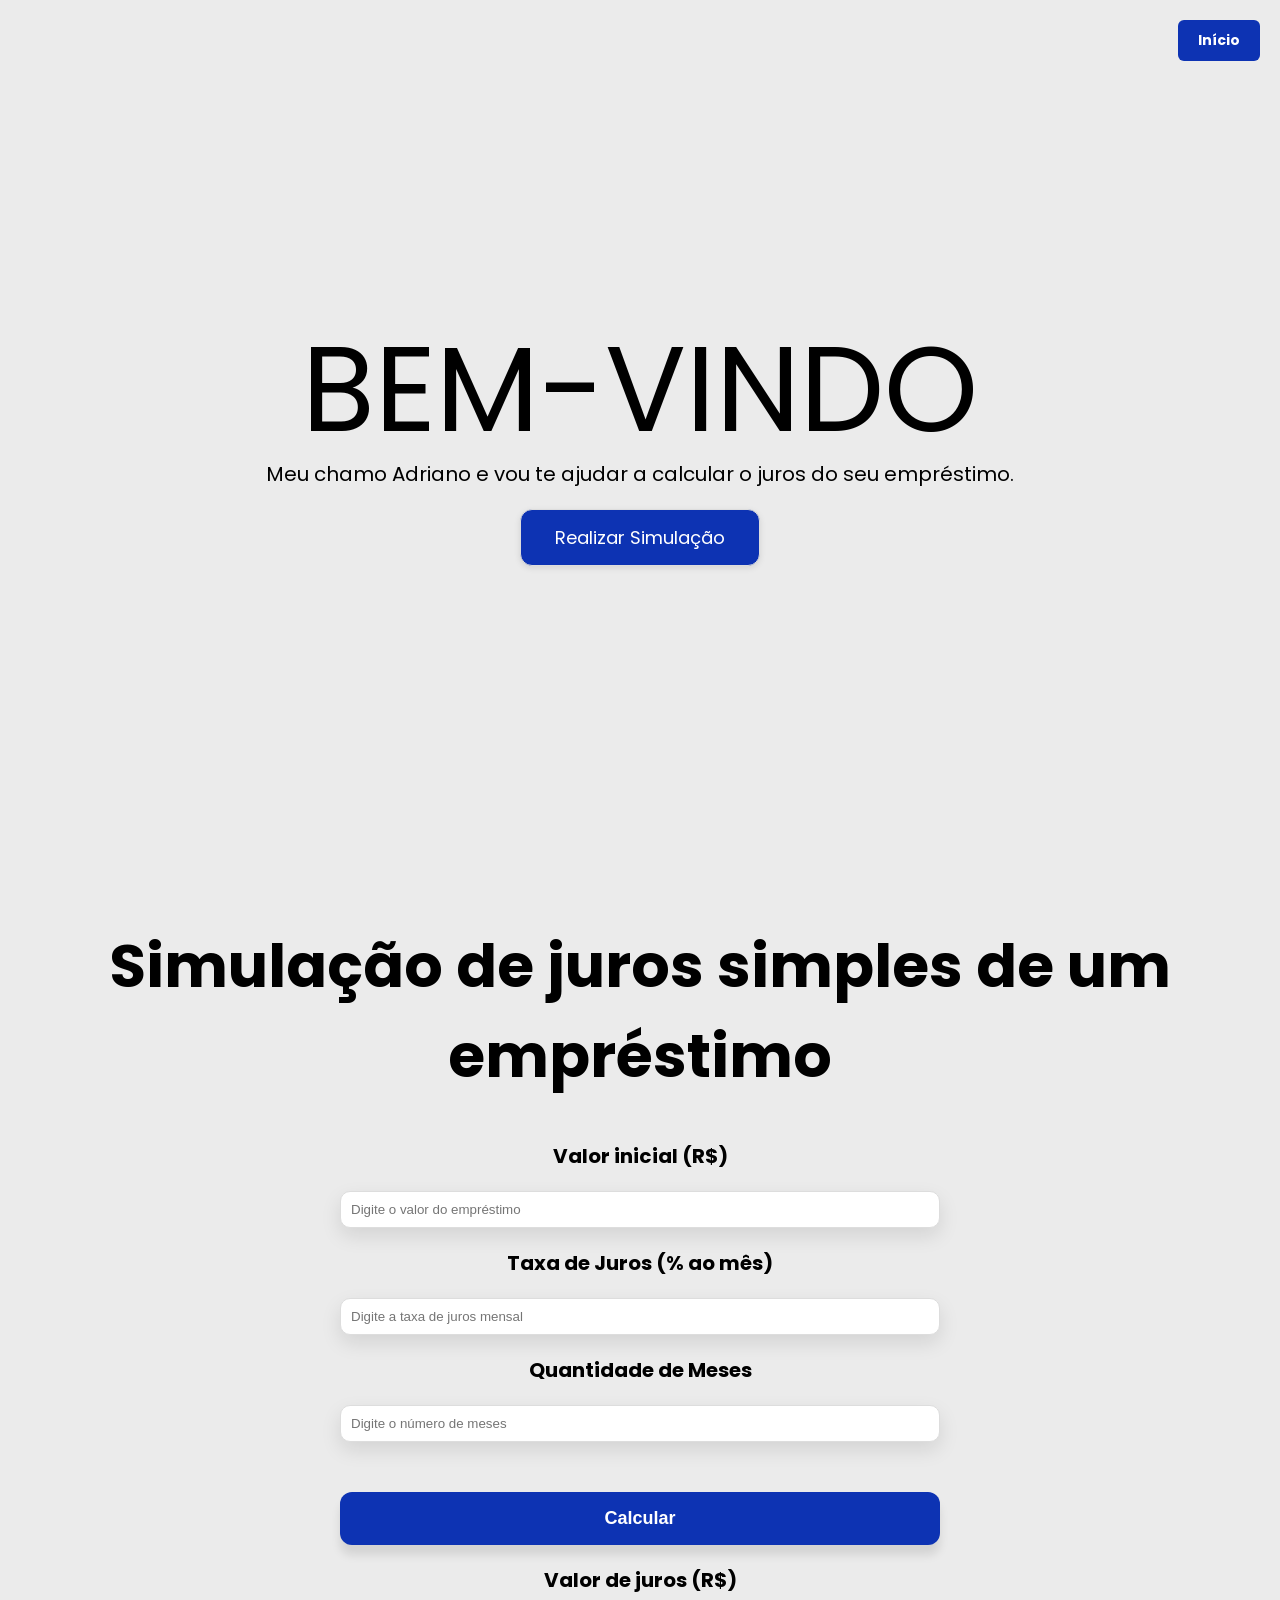
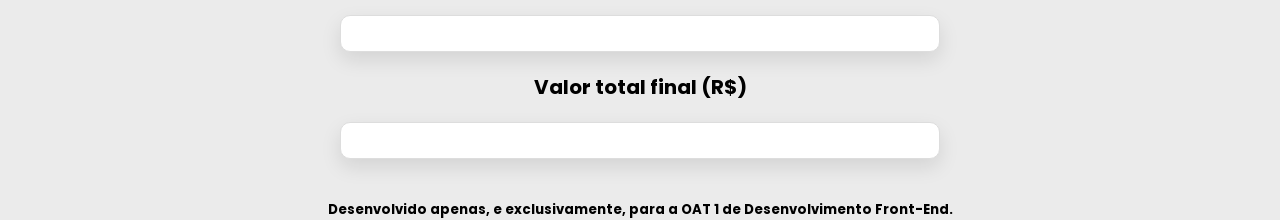
<file: index.html>
<!DOCTYPE html>
<html lang="pt-br">

<head>
    <meta charset="UTF-8">
    <meta name="viewport" content="width=device-width, initial-scale=1.0">
    <link rel="stylesheet" href="style.css">
    <link rel="preconnect" href="https://fonts.googleapis.com">
    <link rel="preconnect" href="https://fonts.gstatic.com" crossorigin>
    <link
        href="https://fonts.googleapis.com/css2?family=Poppins:ital,wght@0,100;0,200;0,300;0,400;0,500;0,600;0,700;0,800;0,900;1,100;1,200;1,300;1,400;1,500;1,600;1,700;1,800;1,900&display=swap"
        rel="stylesheet">
    <title>Juros simples</title>
    <script src="script.js"></script>
</head>

<body>
    <!--1-Título e Subtítulo da página-->
    <section class="inicioPage" id="pageInicial"> <!--Criado para servir de âncora(VOLTAR PARA O INÍCIO)-->
        <header>
            <h1 class="saudacao">
                BEM-VINDO
            </h1>
            <p class="subtitulo">
                Meu chamo Adriano e vou te ajudar a calcular o juros do seu empréstimo.
            </p>
            <nav class="buttonMenu">
                <a href="#simulacao" class="botao1">Realizar Simulação</a> <!--Botão que levará até a parte de SIMULAÇÃO-->
            </nav>
        </header>
    </section>
    <!--2-Conteúdo principal da página-->
    <main>
        <section id="simulacao"> <!--Tem que ser id, pq usei #simulacao como âncora-->
            <h2>Simulação de juros simples de um empréstimo</h2>
            <ul>
                <li>
                    <h4>Valor inicial (R$)</h4>
                    <input type="number" inputmode="decimal" id="valor" placeholder="Digite o valor do empréstimo">
                </li>
                <li>
                    <h4>Taxa de Juros (% ao mês)</h4>
                    <input type="number" inputmode="decimal" id="juros" placeholder="Digite a taxa de juros mensal">
                </li>
                <li>
                    <h4>Quantidade de Meses</h4>
                    <input type="number" inputmode="numeric" id="tempo" placeholder="Digite o número de meses">
                </li>
                <li>
                    <button type="button" onclick="CalcularJuros()" class="buttonCalculo">Calcular</button>
                </li>
                <li>
                    <h4>Valor de juros (R$)</h4>
                    <input type="number" id="jurosFinal" name="jurosFinal" readonly>
                    <!--Readonly (Locais que vão aparecer apenas o resultado)-->
                </li>
                <li>
                    <h4>Valor total final (R$)</h4>
                    <input type="number" id="resultadoFinal" name="resultadoFinal" readonly>
                </li>
                <a href="#pageInicial" class="botaoInicio">Início</a>
            </ul>
        </section>
        </section>
    </main>
    <footer>
        <h5>
            Desenvolvido apenas, e exclusivamente, para a OAT 1 de Desenvolvimento Front-End.
        </h5>
        </foooter>
</body>

</html>
</file>
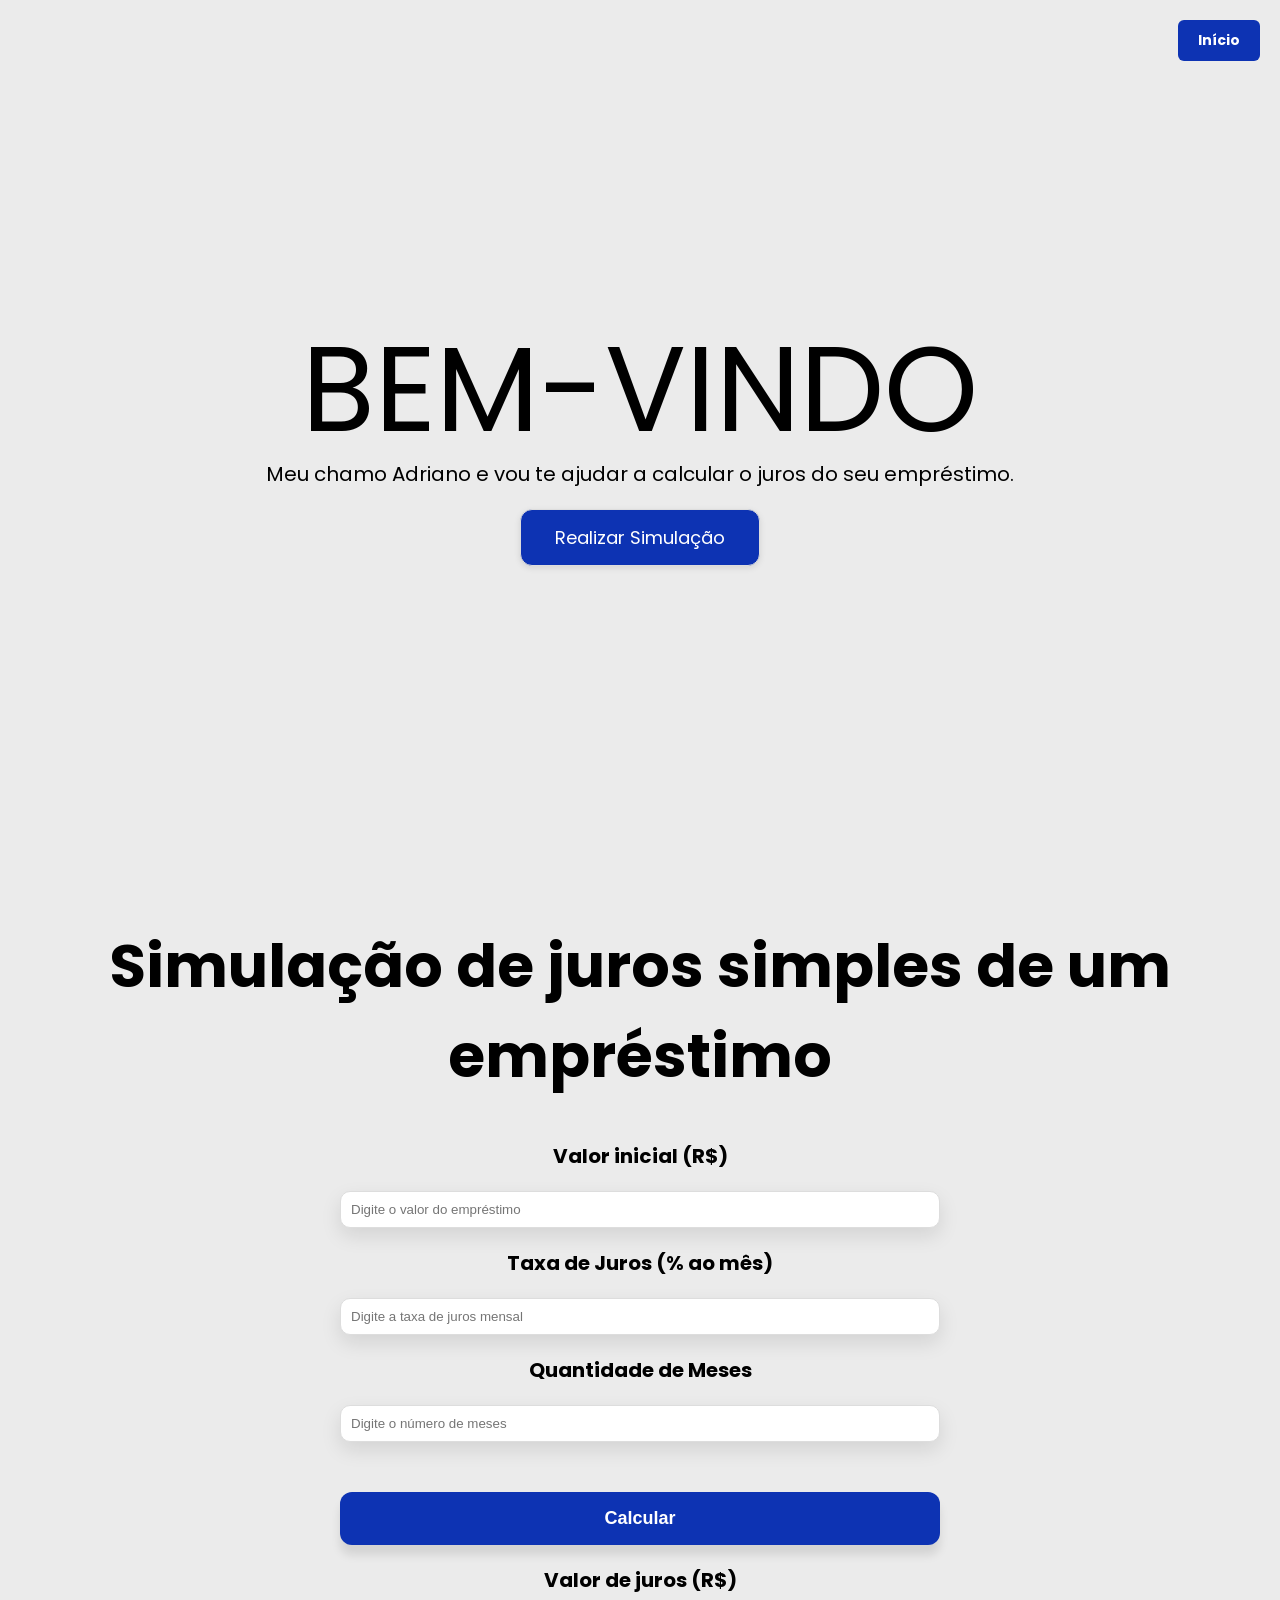
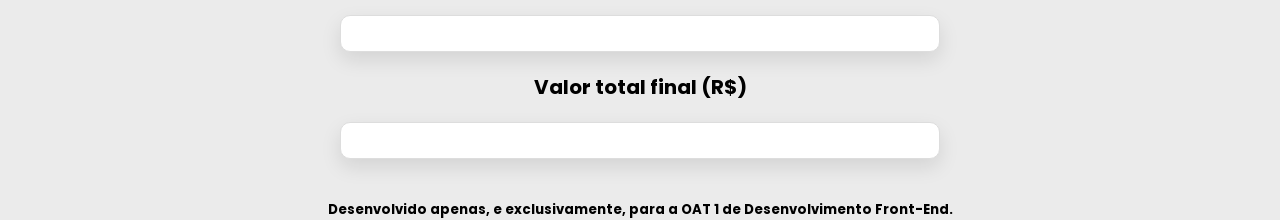
<file: index.html.html>
<!DOCTYPE html>
<html lang="pt-br">

<head>
    <meta charset="UTF-8">
    <meta name="viewport" content="width=device-width, initial-scale=1.0">
    <link rel="stylesheet" href="style.css">
    <link rel="preconnect" href="https://fonts.googleapis.com">
    <link rel="preconnect" href="https://fonts.gstatic.com" crossorigin>
    <link
        href="https://fonts.googleapis.com/css2?family=Poppins:ital,wght@0,100;0,200;0,300;0,400;0,500;0,600;0,700;0,800;0,900;1,100;1,200;1,300;1,400;1,500;1,600;1,700;1,800;1,900&display=swap"
        rel="stylesheet">
    <title>Juros simples</title>
    <script src="script.js"></script>
</head>

<body>
    <!--1-Título e Subtítulo da página-->
    <section class="inicioPage" id="pageInicial"> <!--Criado para servir de âncora(VOLTAR PARA O INÍCIO)-->
        <header>
            <h1 class="saudacao">
                BEM-VINDO
            </h1>
            <p class="subtitulo">
                Meu chamo Adriano e vou te ajudar a calcular o juros do seu empréstimo.
            </p>
            <nav class="buttonMenu">
                <a href="#simulacao" class="botao1">Realizar Simulação</a> <!--Botão que levará até a parte de SIMULAÇÃO-->
            </nav>
        </header>
    </section>
    <!--2-Conteúdo principal da página-->
    <main>
        <section id="simulacao"> <!--Tem que ser id, pq usei #simulacao como âncora-->
            <h2>Simulação de juros simples de um empréstimo</h2>
            <ul>
                <li>
                    <h4>Valor inicial (R$)</h4>
                    <input type="number" id="valor" placeholder="Digite o valor do empréstimo">
                </li>
                <li>
                    <h4>Taxa de Juros (% ao mês)</h4>
                    <input type="number" id="juros" placeholder="Digite a taxa de juros mensal">
                </li>
                <li>
                    <h4>Quantidade de Meses</h4>
                    <input type="number" id="tempo" placeholder="Digite o número de meses">
                </li>
                <li>
                    <button type="button" onclick="CalcularJuros()" class="buttonCalculo">Calcular</button>
                </li>
                <li>
                    <h4>Valor de juros (R$)</h4>
                    <input type="number" id="jurosFinal" name="jurosFinal" readonly>
                    <!--Readonly (Locais que vão aparecer apenas o resultado)-->
                </li>
                <li>
                    <h4>Valor total final (R$)</h4>
                    <input type="number" id="resultadoFinal" name="resultadoFinal" readonly>
                </li>
                <a href="#pageInicial" class="botaoInicio">Início</a>
            </ul>
        </section>
        </section>
    </main>
    <footer>
        <h5>
            Desenvolvido apenas, e exclusivamente, para a OAT 1 de Desenvolvimento Front-End.
        </h5>
        </foooter>
</body>

</html>
</file>
<file: style.css>
*{
    margin: 0;
    padding: 0;
    box-sizing: border-box;
}
body{
    font-family: "Poppins";
    text-align: center;
    background-color: #ebebeb
}
.inicioPage{
    text-align: center;
    display: flex;
    flex-direction: column;
    align-items: center;
    justify-content: center;
    height: 100vh;
}
.saudacao{
    font-size: 120px;
    font-weight: normal;
    margin-top: 5px;
}
.subtitulo{
    font-size: 20px;
    transform: translateY(-20px); /*Serve para fazer o parágrafo subir verticalmente*/
}
.botao1{
    display: block;
    width: 240px;
    padding: 14px;
    margin: 20px auto;
    border: 1px solid #ddd;
    border-radius: 12px;
    text-decoration: none;
    color: #ffffff;
    background-color: #0d33b3;
    font-size: 18px;
    transition: 0.3;
    box-shadow: 0 2px 6px rgba(0, 0, 0, 0.1);
    transform: translateY(-20px); /*Serve para fazer o botão subir verticalmente*/
}
.botao1:hover{
    background-color: #000099;
    border-color: #555;
}
#simulacao{
    width: 100%;
    min-height: 100vh;
    display: flex;
    flex-direction: column;
    justify-content: center;
    align-items: center;
    background-color: #ebebeb;
}
h2{
    text-align: center;
    font-size: 60px;
    color: #000000;
    margin-bottom: 40px;
}
input{
    width: 600px;
    padding: 10px;
    background-color: white;
    border-radius: 10px;
    box-shadow: 0 8px 20px rgba(0, 0, 0, 0.1);
    list-style: none;
    margin-bottom: 20px;
    border: 1px solid #ddd;
}
h4{
    text-align: center;
    font-size: 20px;
    color:#000000 ;
    margin: 0;
    list-style: none;
    margin-bottom: 20px;
}
.buttonCalculo{
    width: 100%;
    padding: 16px;
    margin-top: 30px;
    margin-bottom: 20px;
    border: none;
    border-radius: 12px;
    background-color: #0d33b3;
    color: white;
    font-size: 18px;
    font-weight: bold;
    box-shadow: 0 10px 10px rgba(0, 0, 0, 0.1);
}
.buttonCalculo:hover{
    background-color: #000099;
    border-color: #555
}
ul{
    list-style: none;
}
.botaoInicio{
    position: fixed;
    top: 20px;
    right: 20px;
    background-color:#0d33b3 ;
    color: white;
    font-size: 14px;
    font-weight: bold;
    border-radius: 6px;
    padding: 10px 20px;
    text-decoration: none;
}
.botaoInicio:hover{
    background-color: #000099;
    border-color: #555;
}
</file>
